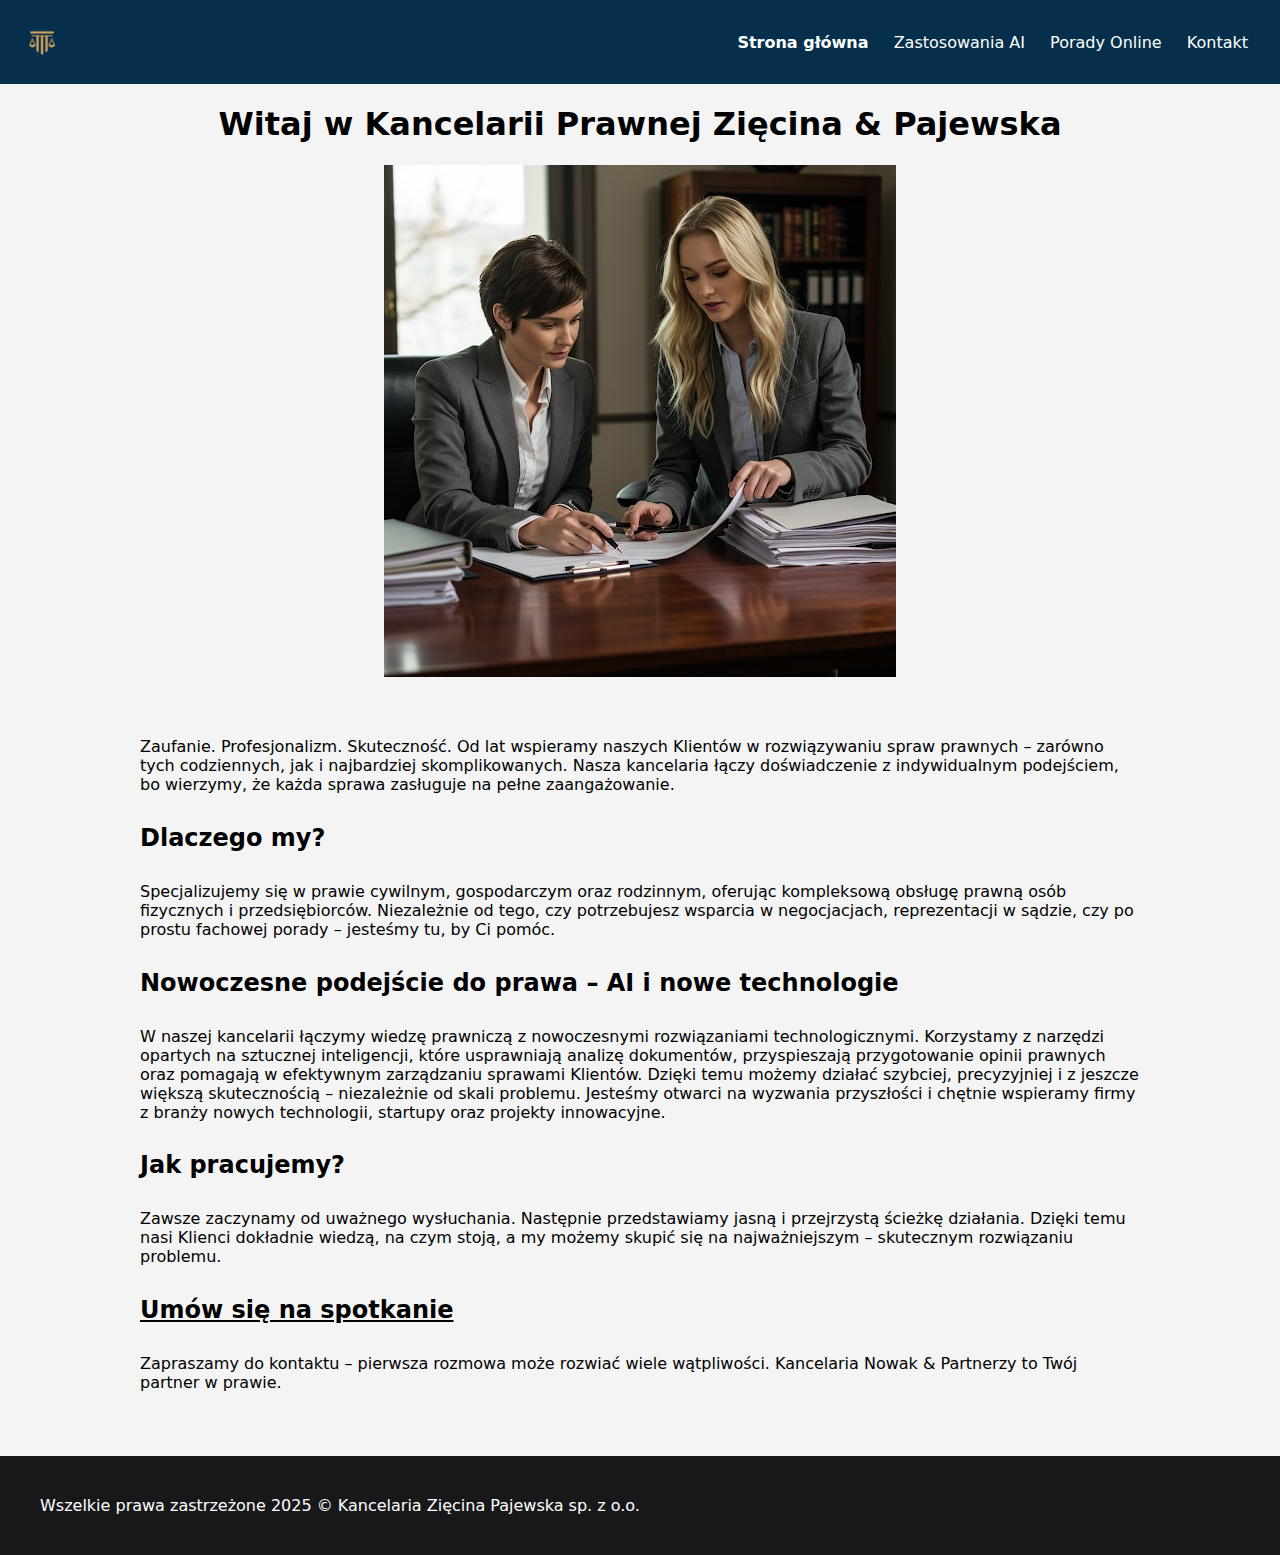
<file: index.html>
<!DOCTYPE html>
<html lang="pl">

<head>
    <meta charset="UTF-8">
    <meta name="viewport" content="width=device-width, initial-scale=1.0">
    <title>Zięcina Pajewska</title>
    <!-- Podłączenie arkusza stylów -->
    <link rel="stylesheet" href="style.css" type="text/css">
</head>

<body>
    <!-- Górny panel -->
    <div class="navbar">
        <img class="logo" src="images/logo.png" alt="logo">

        </img>
        <div class="links">
            <!-- Linki do podstron -->
            <a href="index.html" class="active">Strona główna</a>
            <a href="zastosowaniaai.html">Zastosowania AI</a>
            <a href="poradyonline.html">Porady Online</a>
            <a href="kontakt.html">Kontakt</a>
        </div>
    </div>
    <!-- Główna część strony -->
    <div class="container">
        <div class="front">
            <h1>Witaj w Kancelarii Prawnej Zięcina & Pajewska</h1>
            <!-- Obrazek -->
            <img src="images/zdj1.jpg" alt="Główne zdjęcie" class="mainimg" />
        </div>
        <div class="description">
            <p>Zaufanie. Profesjonalizm. Skuteczność.
                Od lat wspieramy naszych Klientów w rozwiązywaniu spraw prawnych – zarówno tych codziennych, jak i
                najbardziej skomplikowanych. Nasza kancelaria łączy doświadczenie z indywidualnym podejściem, bo
                wierzymy, że każda sprawa zasługuje na pełne zaangażowanie.</p>
            <h2>Dlaczego my?</h2>
            <p>Specjalizujemy się w prawie cywilnym, gospodarczym oraz rodzinnym, oferując kompleksową obsługę prawną osób fizycznych i przedsiębiorców. Niezależnie od tego, czy potrzebujesz wsparcia w negocjacjach, reprezentacji w sądzie, czy po prostu fachowej porady – jesteśmy tu, by Ci pomóc.</p>
            <h2>Nowoczesne podejście do prawa – AI i nowe technologie</h2>
            <p>W naszej kancelarii łączymy wiedzę prawniczą z nowoczesnymi rozwiązaniami technologicznymi. Korzystamy z narzędzi opartych na sztucznej inteligencji, które usprawniają analizę dokumentów, przyspieszają przygotowanie opinii prawnych oraz pomagają w efektywnym zarządzaniu sprawami Klientów. Dzięki temu możemy działać szybciej, precyzyjniej i z jeszcze większą skutecznością – niezależnie od skali problemu. Jesteśmy otwarci na wyzwania przyszłości i chętnie wspieramy firmy z branży nowych technologii, startupy oraz projekty innowacyjne.</p>
            <h2>Jak pracujemy?</h2>
            <p>Zawsze zaczynamy od uważnego wysłuchania. Następnie przedstawiamy jasną i przejrzystą ścieżkę działania. Dzięki temu nasi Klienci dokładnie wiedzą, na czym stoją, a my możemy skupić się na najważniejszym – skutecznym rozwiązaniu problemu.</p>
            <a class="contact-link" href="kontakt.html"><h2>Umów się na spotkanie</h2></a>
            <p>Zapraszamy do kontaktu – pierwsza rozmowa może rozwiać wiele wątpliwości. Kancelaria Nowak & Partnerzy to Twój partner w prawie.</p>
        </div>
        <br><br>

    </div>

    <div class="footer">
        Wszelkie prawa zastrzeżone 2025 © Kancelaria Zięcina Pajewska sp. z o.o.
    </div>
</body>

</html>
</file>
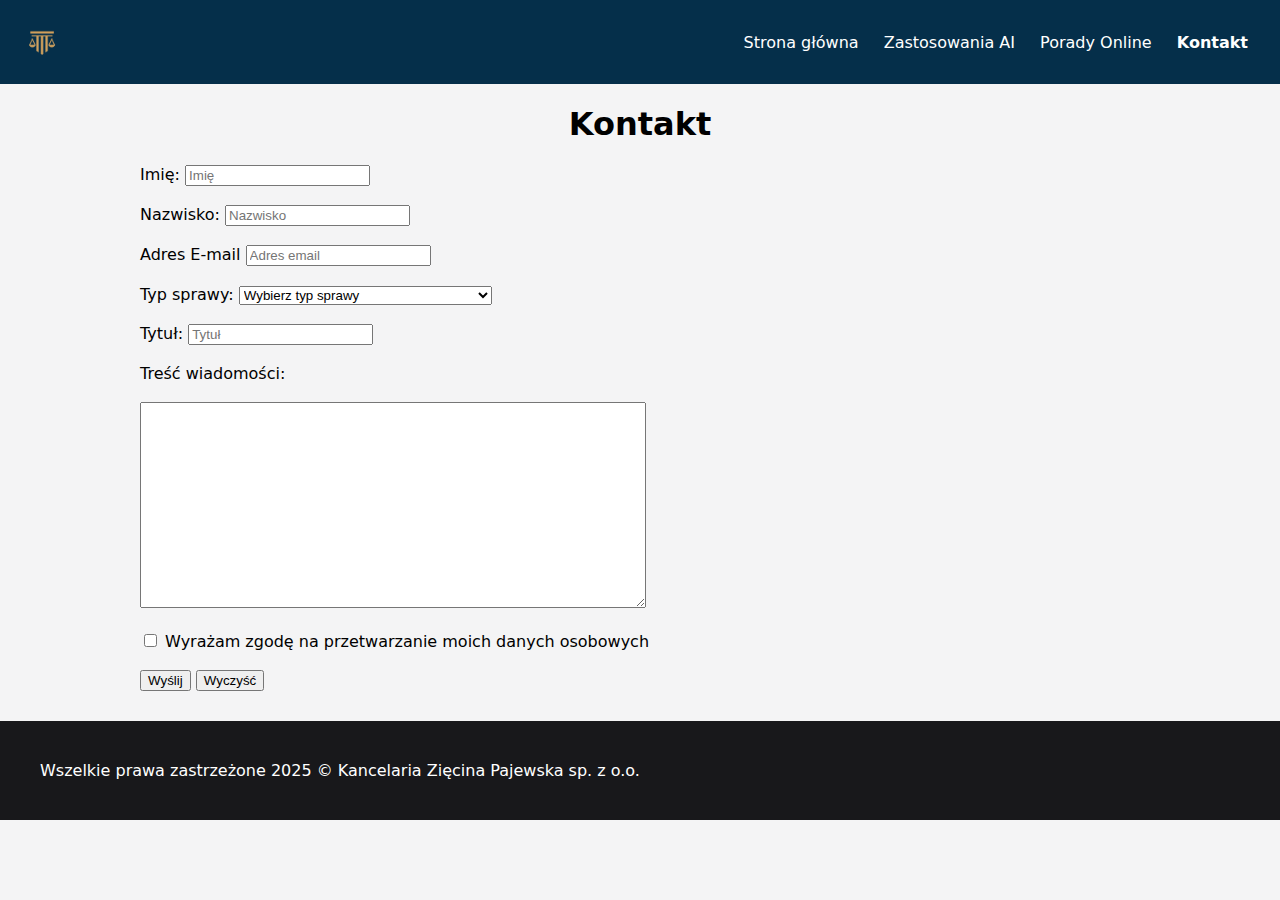
<file: kontakt.html>
<!DOCTYPE html>
<html lang="pl">
<head>
    <meta charset="UTF-8">
    <meta name="viewport" content="width=device-width, initial-scale=1.0">
    <title>Zięcina Pajewska</title>
    <link rel="stylesheet" href="style.css" type="text/css">
</head>
<body>
    <div class="navbar">
    <img class="logo" src="images/logo.png" alt="logo">

    </img>
    <div class="links">
        <a href="index.html">Strona główna</a>
        <a href="zastosowaniaai.html">Zastosowania AI</a>
        <a href="poradyonline.html">Porady Online</a>
        <a href="kontakt.html" class="active">Kontakt</a>
    </div>
    </div>
    <div class="container">
        <div class="front">
            <h1>Kontakt</h1>
        </div>
        <form class="contact-form">
            <label for="name">Imię:</label>
            <input type="text" placeholder="Imię" name="name">
            <br/><br/>
            <label for="surname">Nazwisko:</label>
            <input type="text" placeholder="Nazwisko" name="surname">
            <br/><br/>
            <label for="email">Adres E-mail</label>
            <input type="text" placeholder="Adres email" name="email">
            <br/><br/>
            <label for="case-type">Typ sprawy:</label>
            <select name="case-type">
                <option>Wybierz typ sprawy</option>
                <option>Analiza umowy</option>
                <option>Obsługa podmiotów gospodarczych</option>
                <option>Usługi RODO</option>
                <option>Spory sądowe i arbitraż</option>
                <option>Bankowość i finanse</option>
                <option>Nowe technologie IT</option>
                <option>Prawo pracy i kontrakty menadżerskie</option>
                <option>Doradztwo prawne dla osób fizycznych</option>
                <option>Inne</option>
            </select>
            <br/><br/>
            <label for="title">Tytuł:</label>
            <input type="text" placeholder="Tytuł" name="title">
            <br/><br/>

            <label for="message">Treść wiadomości:</label>
            <br/><br/>
            <textarea type="text" placeholder="Treść wiadomości" name="message">

            </textarea>
            <br/><br/>

            <input type="checkbox" name="personal-data">
            
            <label for="personal-data">Wyrażam zgodę na przetwarzanie moich danych osobowych</label>

            <br/><br/>
            <input type="submit" value="Wyślij">
            <input type="reset" value="Wyczyść">
        </form>
    </div>
    <div class="footer">
        Wszelkie prawa zastrzeżone  2025 © Kancelaria Zięcina Pajewska sp. z o.o. 
    </div>
</body>
</html>
</file>
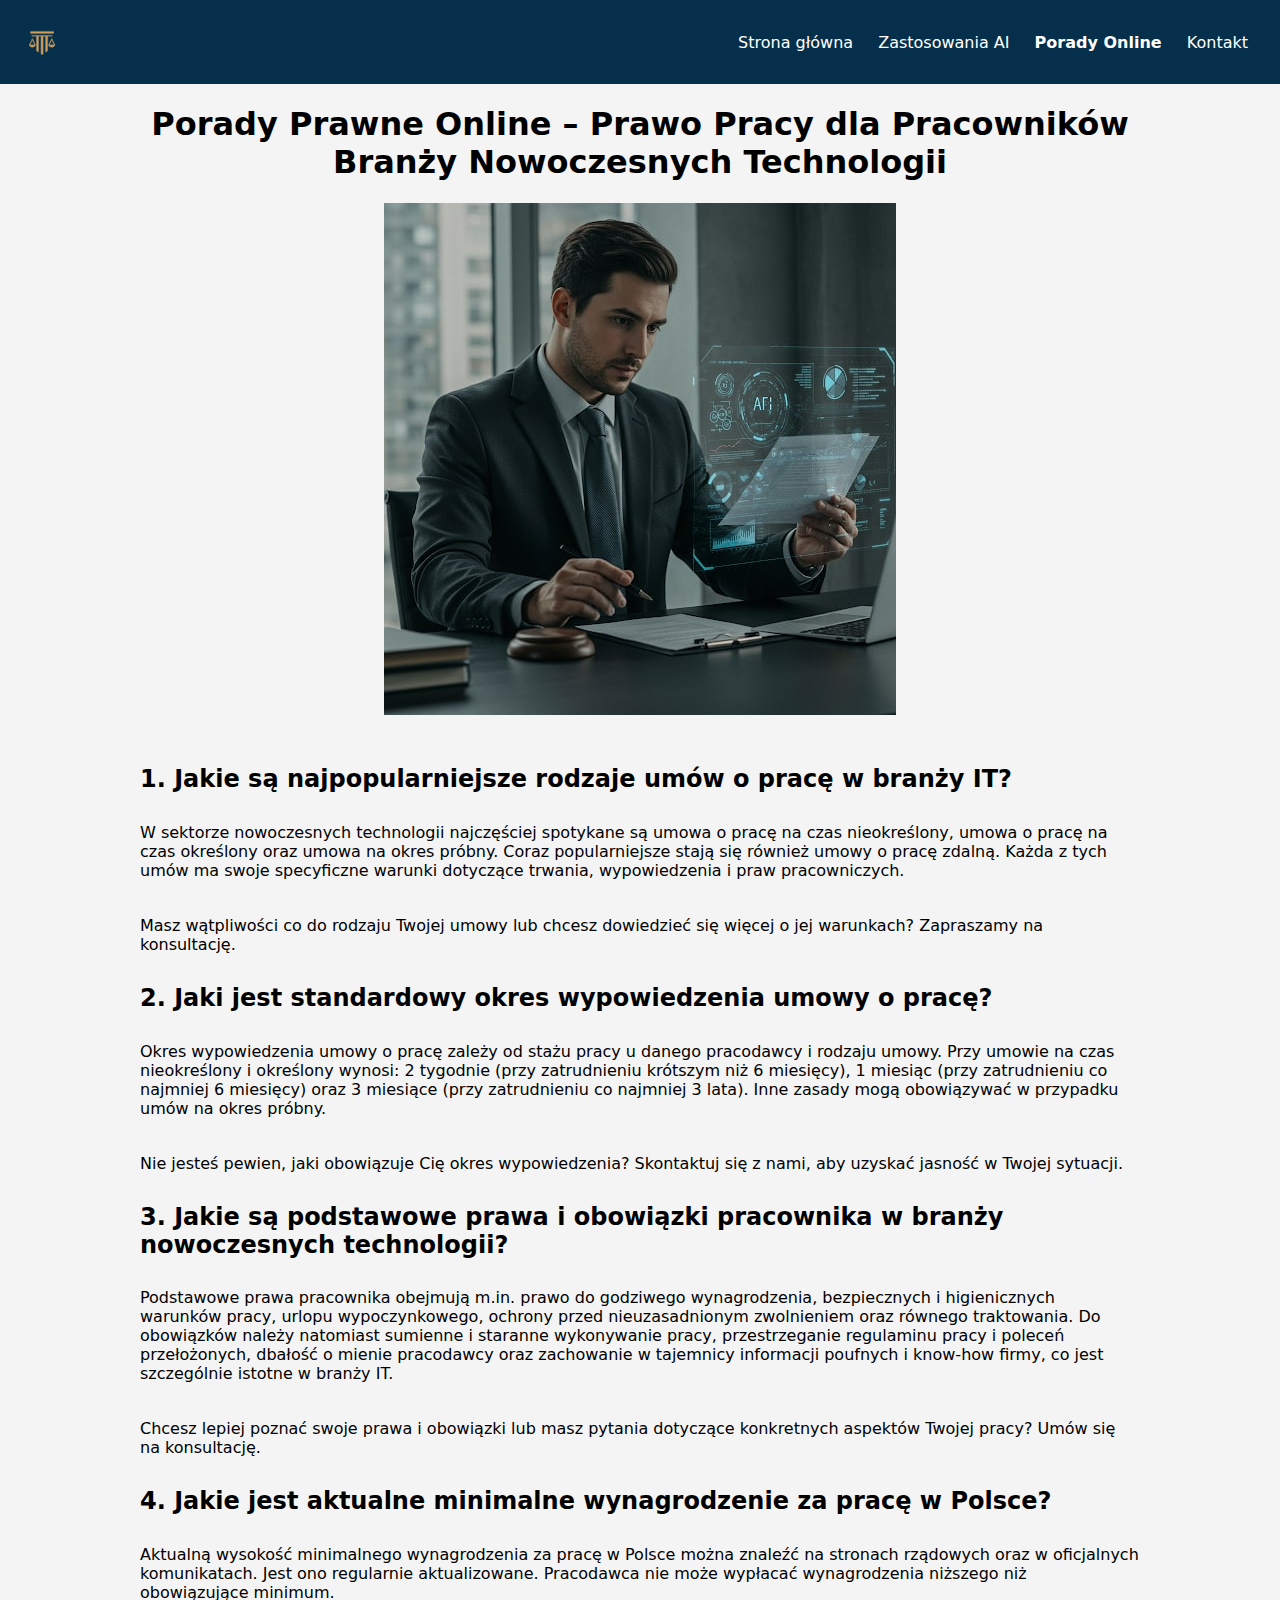
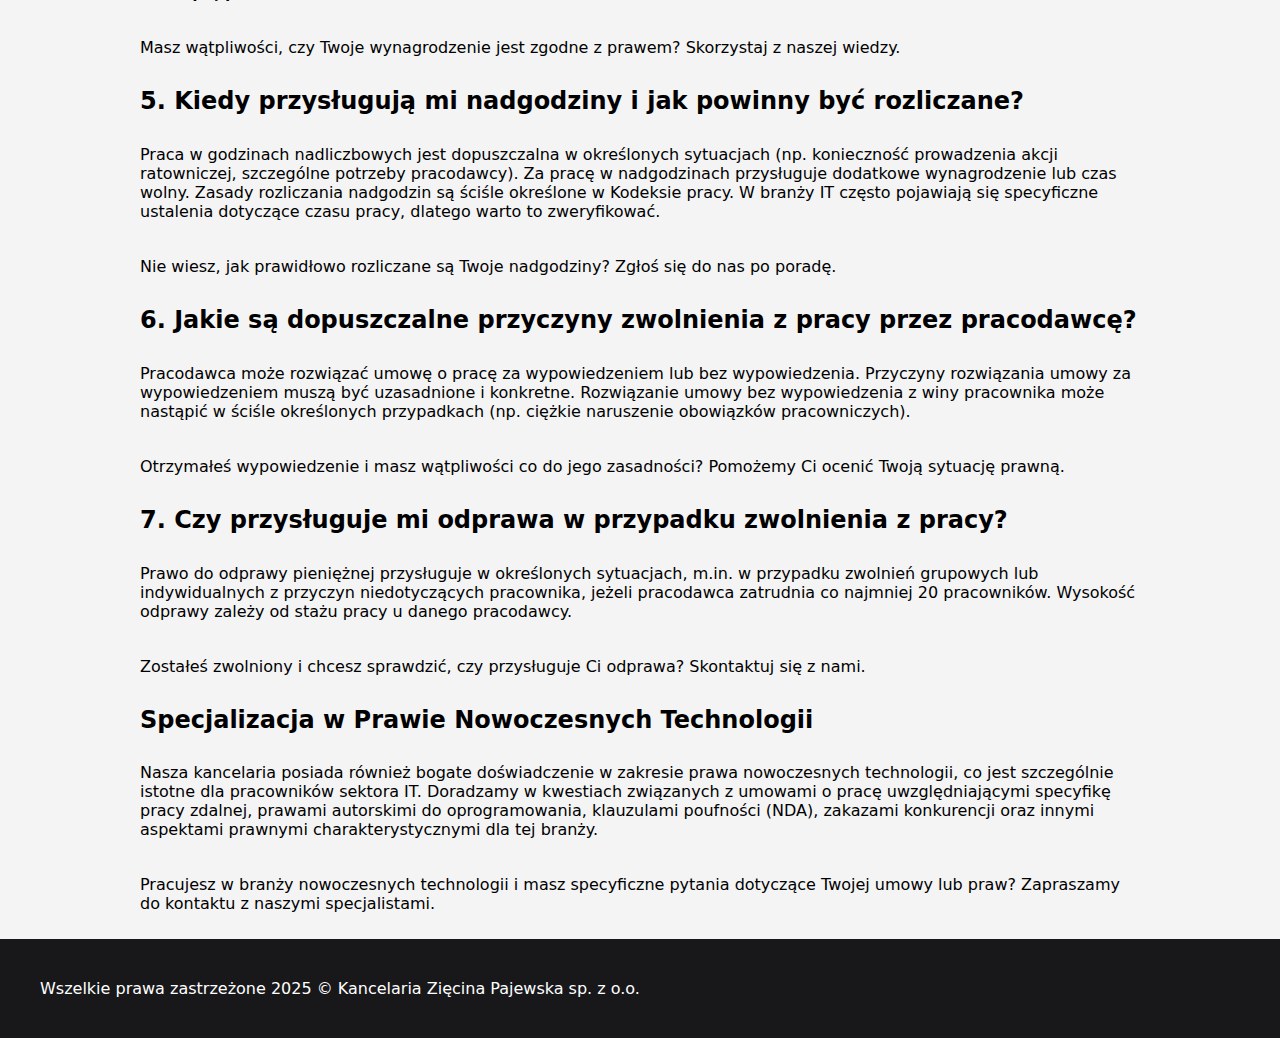
<file: poradyonline.html>
<!DOCTYPE html>
<html lang="pl">

<head>
    <meta charset="UTF-8">
    <meta name="viewport" content="width=device-width, initial-scale=1.0">
    <title>Zięcina Pajewska</title>
    <link rel="stylesheet" href="style.css" type="text/css">
</head>

<body>
    <div class="navbar">
        <img class="logo" src="images/logo.png" alt="logo">

        </img>
        <div class="links">
            <a href="index.html">Strona główna</a>
            <a href="zastosowaniaai.html">Zastosowania AI</a>
            <a href="poradyonline.html" class="active">Porady Online</a>
            <a href="kontakt.html">Kontakt</a>
        </div>
    </div>
    <div class="container">
        <div class="front">
            <h1>Porady Prawne Online – Prawo Pracy dla Pracowników Branży Nowoczesnych Technologii</h1>
            <img src="images/zdj2.jpg" alt="Główne zdjęcie" class="mainimg" />
        </div>
        <div class="description">
            <h2>1. Jakie są najpopularniejsze rodzaje umów o pracę w branży IT?</h2>
            <p>W sektorze nowoczesnych technologii najczęściej spotykane są umowa o pracę na czas nieokreślony, umowa o
                pracę na czas określony oraz umowa na okres próbny. Coraz popularniejsze stają się również umowy o pracę
                zdalną. Każda z tych umów ma swoje specyficzne warunki dotyczące trwania, wypowiedzenia i praw
                pracowniczych.</p>
            <p>Masz wątpliwości co do rodzaju Twojej umowy lub chcesz dowiedzieć się więcej o jej warunkach? Zapraszamy
                na konsultację.</p>

            <h2>2. Jaki jest standardowy okres wypowiedzenia umowy o pracę?</h2>
            <p>Okres wypowiedzenia umowy o pracę zależy od stażu pracy u danego pracodawcy i rodzaju umowy. Przy umowie
                na czas nieokreślony i określony wynosi: 2 tygodnie (przy zatrudnieniu krótszym niż 6 miesięcy), 1
                miesiąc (przy zatrudnieniu co najmniej 6 miesięcy) oraz 3 miesiące (przy zatrudnieniu co najmniej 3
                lata). Inne zasady mogą obowiązywać w przypadku umów na okres próbny.</p>
            <p> Nie jesteś pewien, jaki obowiązuje Cię okres wypowiedzenia? Skontaktuj się z nami, aby uzyskać jasność w
                Twojej sytuacji.</p>

            <h2>3. Jakie są podstawowe prawa i obowiązki pracownika w branży nowoczesnych technologii?</h2>
            <p>Podstawowe prawa pracownika obejmują m.in. prawo do godziwego wynagrodzenia, bezpiecznych i higienicznych
                warunków pracy, urlopu wypoczynkowego, ochrony przed nieuzasadnionym zwolnieniem oraz równego
                traktowania. Do obowiązków należy natomiast sumienne i staranne wykonywanie pracy, przestrzeganie
                regulaminu pracy i poleceń przełożonych, dbałość o mienie pracodawcy oraz zachowanie w tajemnicy
                informacji poufnych i know-how firmy, co jest szczególnie istotne w branży IT.</p>
            <p>Chcesz lepiej poznać swoje prawa i obowiązki lub masz pytania dotyczące konkretnych aspektów Twojej
                pracy? Umów się na konsultację.</p>

            <h2>4. Jakie jest aktualne minimalne wynagrodzenie za pracę w Polsce?</h2>
            <p>Aktualną wysokość minimalnego wynagrodzenia za pracę w Polsce można znaleźć na stronach rządowych oraz w
                oficjalnych komunikatach. Jest ono regularnie aktualizowane. Pracodawca nie może wypłacać wynagrodzenia
                niższego niż obowiązujące minimum.</p>
            <p> Masz wątpliwości, czy Twoje wynagrodzenie jest zgodne z prawem? Skorzystaj z naszej wiedzy.</p>

            <h2>5. Kiedy przysługują mi nadgodziny i jak powinny być rozliczane?</h2>
            <p>Praca w godzinach nadliczbowych jest dopuszczalna w określonych sytuacjach (np. konieczność prowadzenia
                akcji ratowniczej, szczególne potrzeby pracodawcy). Za pracę w nadgodzinach przysługuje dodatkowe
                wynagrodzenie lub czas wolny. Zasady rozliczania nadgodzin są ściśle określone w Kodeksie pracy. W
                branży IT często pojawiają się specyficzne ustalenia dotyczące czasu pracy, dlatego warto to
                zweryfikować.</p>
            <p>Nie wiesz, jak prawidłowo rozliczane są Twoje nadgodziny? Zgłoś się do nas po poradę.</p>

            <h2>6. Jakie są dopuszczalne przyczyny zwolnienia z pracy przez pracodawcę?</h2>
            <p>Pracodawca może rozwiązać umowę o pracę za wypowiedzeniem lub bez wypowiedzenia. Przyczyny rozwiązania
                umowy za wypowiedzeniem muszą być uzasadnione i konkretne. Rozwiązanie umowy bez wypowiedzenia z winy
                pracownika może nastąpić w ściśle określonych przypadkach (np. ciężkie naruszenie obowiązków
                pracowniczych).</p>
            <p>Otrzymałeś wypowiedzenie i masz wątpliwości co do jego zasadności? Pomożemy Ci ocenić Twoją sytuację
                prawną.</p>

            <h2>7. Czy przysługuje mi odprawa w przypadku zwolnienia z pracy?</h2>
            <p>Prawo do odprawy pieniężnej przysługuje w określonych sytuacjach, m.in. w przypadku zwolnień grupowych
                lub indywidualnych z przyczyn niedotyczących pracownika, jeżeli pracodawca zatrudnia co najmniej 20
                pracowników. Wysokość odprawy zależy od stażu pracy u danego pracodawcy.</p>
            <p>Zostałeś zwolniony i chcesz sprawdzić, czy przysługuje Ci odprawa? Skontaktuj się z nami.</p>

            <h2>Specjalizacja w Prawie Nowoczesnych Technologii</h2>
            <p>Nasza kancelaria posiada również bogate doświadczenie w zakresie prawa nowoczesnych technologii, co jest
                szczególnie istotne dla pracowników sektora IT. Doradzamy w kwestiach związanych z umowami o pracę
                uwzględniającymi specyfikę pracy zdalnej, prawami autorskimi do oprogramowania, klauzulami poufności
                (NDA), zakazami konkurencji oraz innymi aspektami prawnymi charakterystycznymi dla tej branży.</p>
            <p>Pracujesz w branży nowoczesnych technologii i masz specyficzne pytania dotyczące Twojej umowy lub praw?
                Zapraszamy do kontaktu z naszymi specjalistami.</p>

        </div>
    </div>
    <div class="footer">
        Wszelkie prawa zastrzeżone 2025 © Kancelaria Zięcina Pajewska sp. z o.o.
    </div>
</body>

</html>
</file>
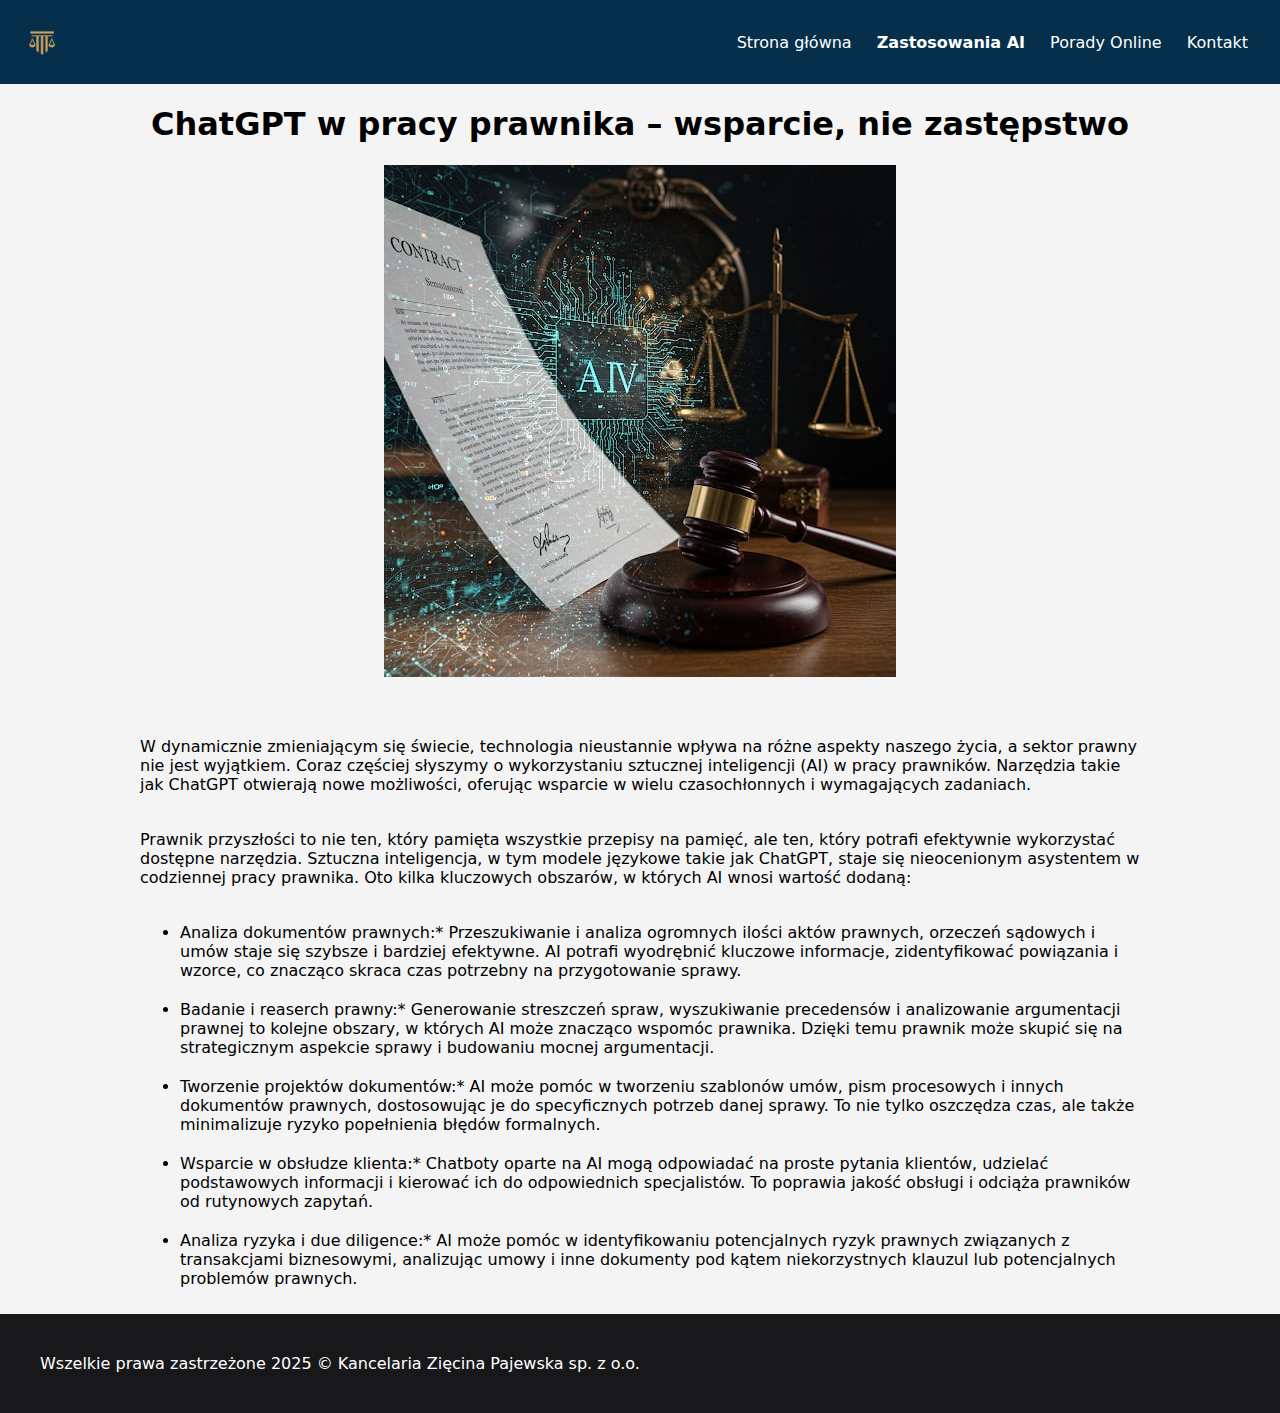
<file: zastosowaniaai.html>
<!DOCTYPE html>
<html lang="pl">
<head>
    <meta charset="UTF-8">
    <meta name="viewport" content="width=device-width, initial-scale=1.0">
    <title>Zastosowania AI</title>
    <link rel="stylesheet" href="style.css" type="text/css">
</head>
<body>
    <div class="navbar">
    <img class="logo" src="images/logo.png" alt="logo">

    </img>
    <div class="links">
        <a href="index.html">Strona główna</a>
        <a href="zastosowaniaai.html" class="active">Zastosowania AI</a>
        <a href="poradyonline.html">Porady Online</a>
        <a href="kontakt.html">Kontakt</a>
    </div>
    </div>
    <div class="container">
        <div class="front">
            <h1>ChatGPT w pracy prawnika – wsparcie, nie zastępstwo</h1>
            <img src="images/zdjecie-ai.jpg" alt="Główne zdjęcie" class="mainimg"/>
        </div>
        <div class="description">
            <p>W dynamicznie zmieniającym się świecie, technologia nieustannie wpływa na różne aspekty naszego życia, a sektor prawny nie jest wyjątkiem. Coraz częściej słyszymy o wykorzystaniu sztucznej inteligencji (AI) w pracy prawników. Narzędzia takie jak ChatGPT otwierają nowe możliwości, oferując wsparcie w wielu czasochłonnych i wymagających zadaniach.</p>
            <p>Prawnik przyszłości to nie ten, który pamięta wszystkie przepisy na pamięć, ale ten, który potrafi efektywnie wykorzystać dostępne narzędzia. Sztuczna inteligencja, w tym modele językowe takie jak ChatGPT, staje się nieocenionym asystentem w codziennej pracy prawnika. Oto kilka kluczowych obszarów, w których AI wnosi wartość dodaną:</p>
            <ul>
                <li>Analiza dokumentów prawnych:* Przeszukiwanie i analiza ogromnych ilości aktów prawnych, orzeczeń sądowych i umów staje się szybsze i bardziej efektywne. AI potrafi wyodrębnić kluczowe informacje, zidentyfikować powiązania i wzorce, co znacząco skraca czas potrzebny na przygotowanie sprawy.</li>
                <li>Badanie i reaserch prawny:* Generowanie streszczeń spraw, wyszukiwanie precedensów i analizowanie argumentacji prawnej to kolejne obszary, w których AI może znacząco wspomóc prawnika. Dzięki temu prawnik może skupić się na strategicznym aspekcie sprawy i budowaniu mocnej argumentacji.</li>
                <li>Tworzenie projektów dokumentów:* AI może pomóc w tworzeniu szablonów umów, pism procesowych i innych dokumentów prawnych, dostosowując je do specyficznych potrzeb danej sprawy. To nie tylko oszczędza czas, ale także minimalizuje ryzyko popełnienia błędów formalnych.</li>
                <li>Wsparcie w obsłudze klienta:* Chatboty oparte na AI mogą odpowiadać na proste pytania klientów, udzielać podstawowych informacji i kierować ich do odpowiednich specjalistów. To poprawia jakość obsługi i odciąża prawników od rutynowych zapytań.</li>
                <li>Analiza ryzyka i due diligence:* AI może pomóc w identyfikowaniu potencjalnych ryzyk prawnych związanych z transakcjami biznesowymi, analizując umowy i inne dokumenty pod kątem niekorzystnych klauzul lub potencjalnych problemów prawnych.</li>
            </ul>
        </div>
    </div>
    <div class="footer">
        Wszelkie prawa zastrzeżone  2025 © Kancelaria Zięcina Pajewska sp. z o.o. 
    </div>
</body>
</html>
</file>
<file: style.css>
body,html{
    padding:0;
    margin:0;
}

/* Ustawienie czcionek i koloru tła */

body{
    font-family: ui-sans-serif, system-ui, sans-serif, "Apple Color Emoji", "Segoe UI Emoji", "Segoe UI Symbol", "Noto Color Emoji";
    background-color: oklch(96.7% 0.001 286.375);
}

/* Ustawienie marginesu wewnętrznego, koloru tła i display:flex dla górnego panelu */
.navbar{
    background-color: oklch(29.3% 0.066 243.157);
    padding:22px;
    display:flex;
    align-items: center;
}

.logo{
    width:40px;
    height:40px;
}

.links{
    margin-left:auto;
}

/* Ustawienie koloru czcionki dla linków */
.links a{
    color:white;
    text-decoration:none;
    margin-left: 10px;
    margin-right:10px;
}
/* Podkreślenie jeżeli najedziemy na link */
.links a:hover{
    text-decoration: underline;
}
.active{
    font-weight:bold;
}


.container
{
    width:1000px;
    margin-left:auto;
    margin-right:auto;
}

.front h1{
    text-align: center;
}

.mainimg{
    margin-left:auto;
    margin-right:auto;
    display:block;
    margin-bottom:50px;
}

.footer
{
    background-color: oklch(21% 0.006 285.885);
    color:white;
    padding:40px;
}


.description p {
    padding-top:10px;
    padding-bottom:10px;
}

.description li {
    padding-top:10px;
    padding-bottom:10px;
}

.contact-form{
    margin-bottom:30px;
}

.contact-form textarea{
    width:500px;
    height:200px;
}
.contact-side{
    float:left;
    width:50%;
}

.contact-link
{
    text-decoration: underline;
    color:black;
}

.contact-link:hover{
    color:#303030;
}
</file>
